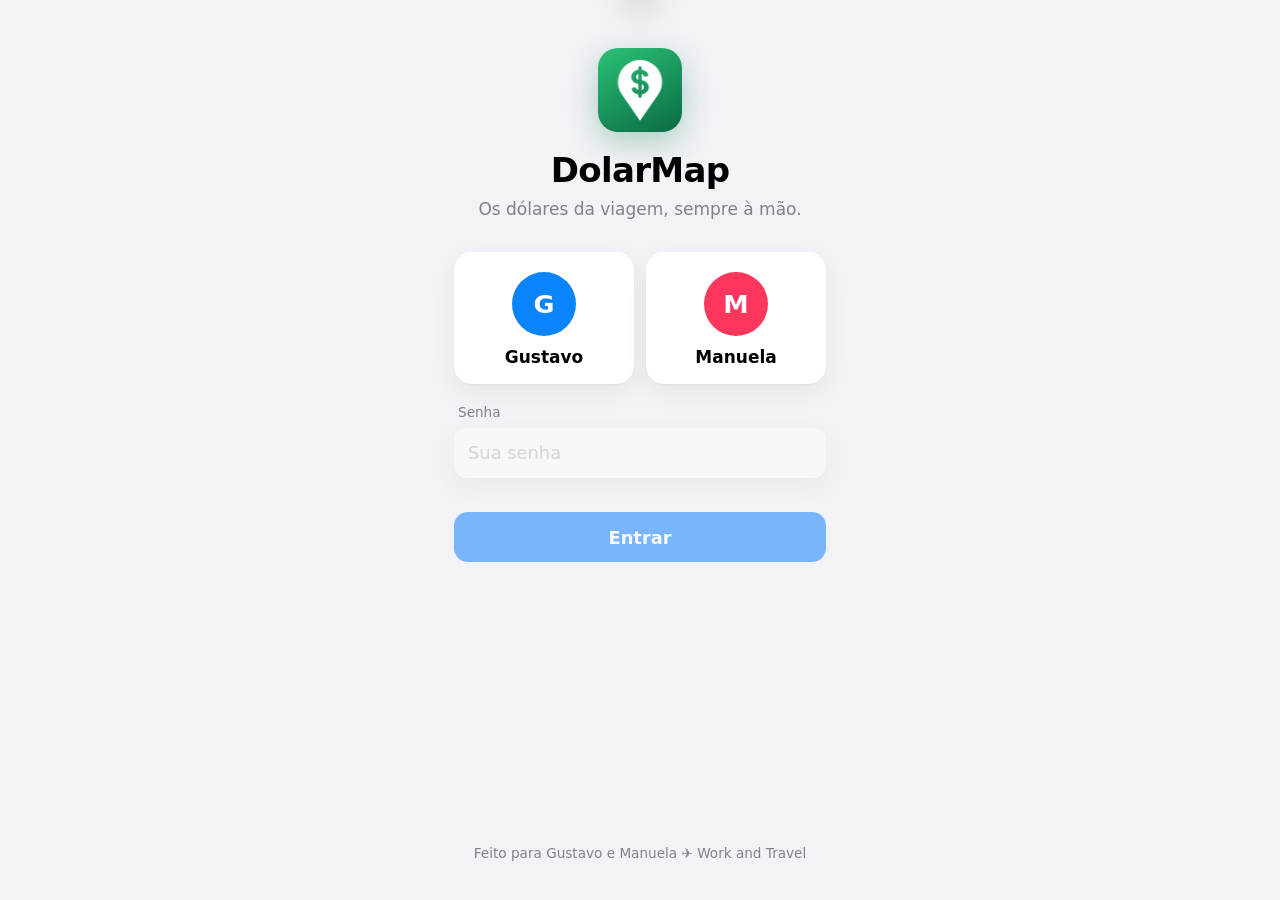
<file: index.html>
<!doctype html>
<html lang="pt-BR">
  <head>
    <meta charset="utf-8" />
    <meta name="viewport" content="width=device-width, initial-scale=1, viewport-fit=cover" />
    <title>DolarMap Offline</title>
    <meta name="description" content="Controle dos dólares da viagem de Work and Travel." />
    <meta name="theme-color" content="#F2F2F7" media="(prefers-color-scheme: light)" />
    <meta name="theme-color" content="#000000" media="(prefers-color-scheme: dark)" />
    <meta name="color-scheme" content="light dark" />
    <!-- Tela de Início do iPhone -->
    <meta name="apple-mobile-web-app-capable" content="yes" />
    <meta name="mobile-web-app-capable" content="yes" />
    <meta name="apple-mobile-web-app-status-bar-style" content="default" />
    <meta name="apple-mobile-web-app-title" content="DolarMap Offline" />
    <meta name="format-detection" content="telephone=no" />
    <link rel="apple-touch-icon" href="icons/icon-180.png" />
    <link rel="icon" type="image/png" sizes="192x192" href="icons/icon-192.png" />
    <link rel="manifest" href="manifest.webmanifest" />
    <script>
      // Aplica o tema salvo antes de pintar a tela (evita "piscar").
      try {
        var t = localStorage.getItem('dolarmap.theme');
        if (t === 'light' || t === 'dark') document.documentElement.dataset.theme = t;
      } catch (e) {}
    </script>
    <link rel="stylesheet" href="css/app.css?v=20261106offline4" />
    <script type="module" src="js/main.js?v=20261106offline4"></script>
  </head>
  <body>
    <div id="app" aria-live="polite">
      <div class="splash" role="status">
        <div class="spinner" aria-hidden="true"></div>
        <span class="sr-only">Carregando…</span>
      </div>
    </div>
    <div id="toast" class="toast" role="status" aria-live="polite"></div>
    <noscript>O DolarMap precisa de JavaScript ativado.</noscript>
  </body>
</html>
</file>
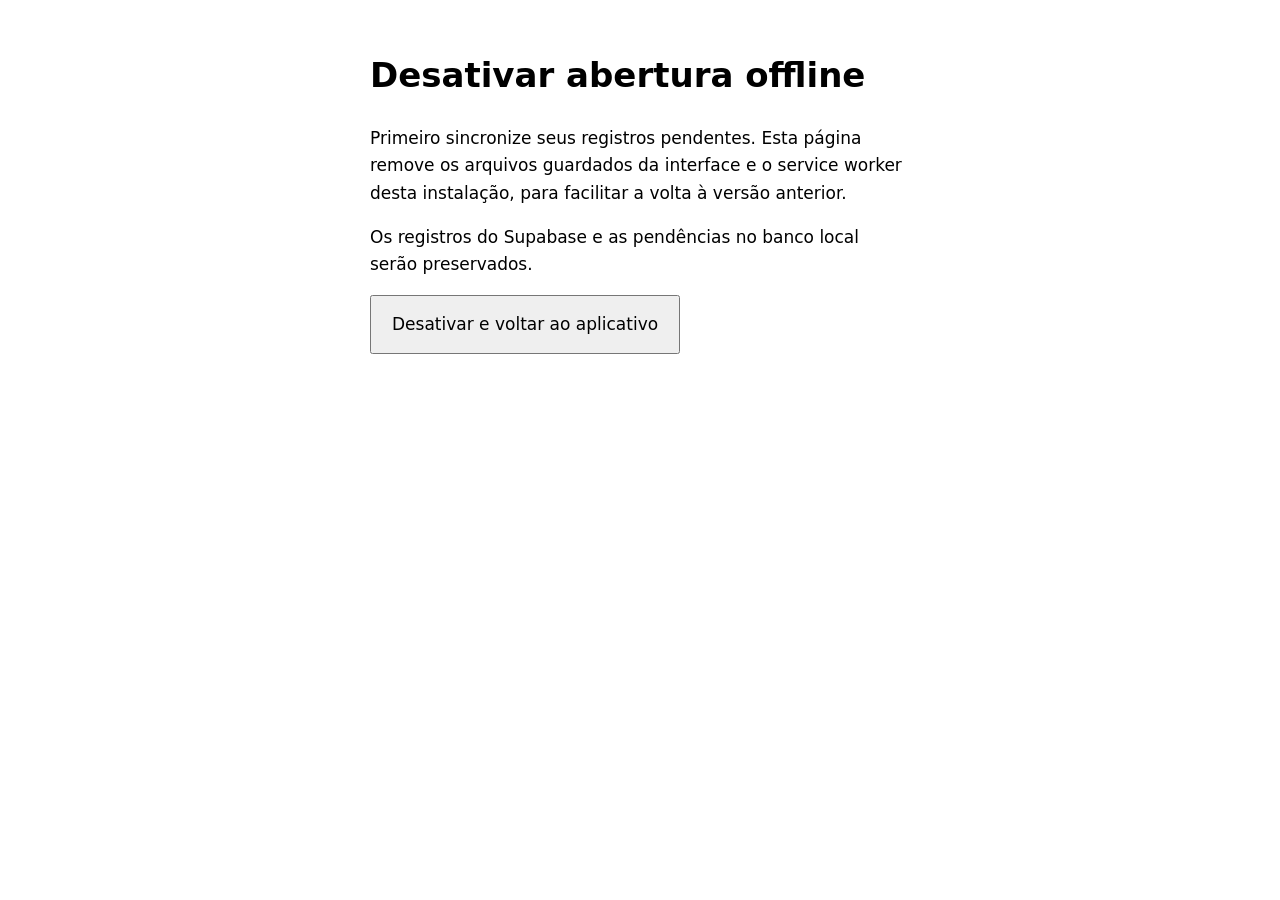
<file: desativar-offline.html>
<!doctype html>
<html lang="pt-BR">
<meta charset="utf-8">
<meta name="viewport" content="width=device-width, initial-scale=1">
<title>Desativar DolarMap Offline</title>
<style>
body { max-width: 540px; margin: 48px auto; padding: 0 20px; font: 17px/1.6 system-ui; }
button { padding: 14px 20px; font: inherit; cursor: pointer; }
</style>
<h1>Desativar abertura offline</h1>
<p>Primeiro sincronize seus registros pendentes. Esta página remove os arquivos guardados da interface e o service worker desta instalação, para facilitar a volta à versão anterior.</p>
<p>Os registros do Supabase e as pendências no banco local serão preservados.</p>
<button id="disable">Desativar e voltar ao aplicativo</button>
<p id="status" role="status"></p>
<script>
document.getElementById('disable').onclick = async () => {
  const button = document.getElementById('disable');
  button.disabled = true;
  const scope = new URL('./', location.href).href;
  try {
    for (const registration of await navigator.serviceWorker.getRegistrations()) {
      if (registration.scope === scope) await registration.unregister();
    }
    for (const key of await caches.keys()) {
      if (key.startsWith(`dolarmap-offline-shell:${scope}:`)) await caches.delete(key);
    }
    location.replace(new URL('./?offline-desativado=1', scope));
  } catch (error) {
    document.getElementById('status').textContent = error.message;
    button.disabled = false;
  }
};
</script>
</html>
</file>
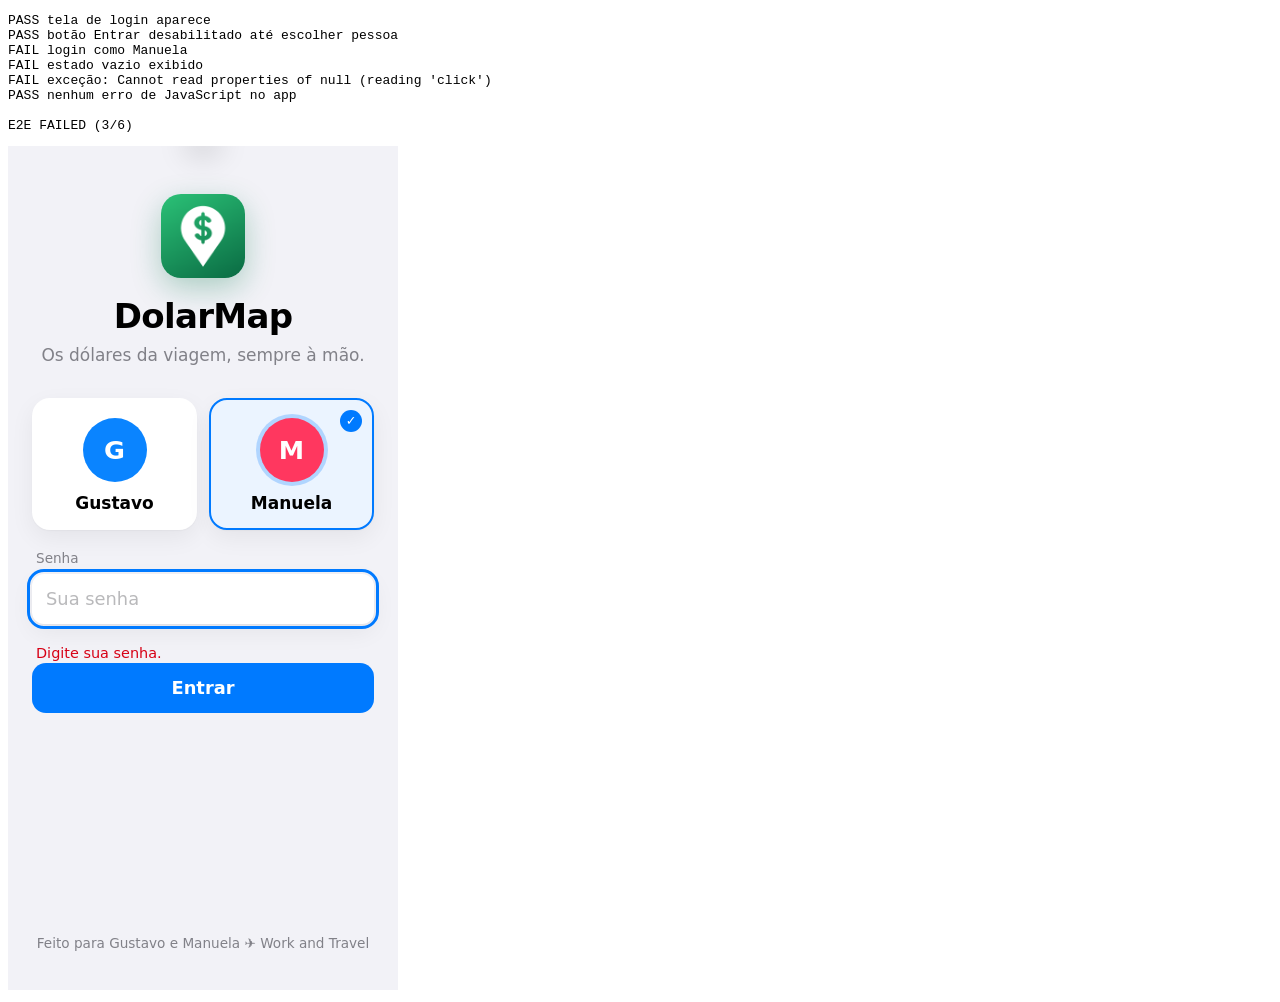
<file: tests/e2e.html>
<!doctype html>
<html lang="pt-BR">
  <head>
    <meta charset="utf-8" />
    <title>DolarMap — e2e (modo local)</title>
    <style>iframe{width:390px;height:844px;border:0}</style>
  </head>
  <body>
    <pre id="log">rodando…</pre>
    <script type="module">
      // Fluxo completo pela interface real (modo local): login -> gasto -> compra -> editar -> apagar -> sair.
      localStorage.clear();
      sessionStorage.setItem('dolarmap.dev.local', '1');
      const log = [];
      const step = (ok, msg) => log.push(`${ok ? 'PASS' : 'FAIL'} ${msg}`);
      const wait = (ms) => new Promise((r) => setTimeout(r, ms));
      // Espera algo aparecer (leitura de arquivo é assíncrona de verdade, não só timer).
      const waitFor = async (fn, ms = 5000) => { for (let t = 0; t < ms && !fn(); t += 50) await wait(50); return fn(); };
      const f = document.createElement('iframe');
      f.src = '../index.html';
      document.body.appendChild(f);
      await new Promise((r) => (f.onload = r));
      await wait(300);
      const w = f.contentWindow;
      w.confirm = () => true;
      const appErrors = [];
      w.addEventListener('error', (e) => appErrors.push(e.message));
      w.addEventListener('unhandledrejection', (e) => appErrors.push(String(e.reason?.stack || e.reason)));
      const $ = (s) => w.document.querySelector(s);
      const text = () => w.document.body.innerText;
      const type = (sel, v) => { const el = $(sel); el.value = v; el.dispatchEvent(new Event('input', { bubbles: true })); };
      const data = () => JSON.parse(localStorage.getItem('dolarmap.local.data.v1') || '[]');

      try {
        step(!!$('#login-form'), 'tela de login aparece');
        step($('.login .btn').disabled, 'botão Entrar desabilitado até escolher pessoa');
        $('[data-user="manuela"]').click();
        $('.login .btn').click();
        await wait(300);
        step(text().includes('Olá, Manuela'), 'login como Manuela');
        step(text().includes('Vamos começar?'), 'estado vazio exibido');

        // Gasto rápido: 6,70 biscoito
        $('.tab-add').click();
        await wait(100);
        step(w.document.activeElement?.id === 'amount', 'campo de valor recebe foco ao abrir');
        type('#amount', '6,70');
        type('#note', 'Biscoito');
        $('[data-cat="alimentacao"]').click();
        $('.sheet form').requestSubmit();
        await wait(300);
        step(data().length === 1 && data()[0].amount_cents === 670 && data()[0].author === 'manuela', 'gasto de US$ 6,70 salvo');
        step(!$('dialog.sheet').open, 'sheet fecha após salvar');
        step(/Gasto de US\$\s6,70 salvo/.test($('#toast').textContent), 'toast de sucesso');

        // Compra de dólar
        $('.tab-add').click();
        await wait(100);
        $('[data-action="kind"][data-kind="buy"]').click();
        type('#amount', '1.000');
        type('#brl', '5.450,00');
        step($('#rate-hint').textContent.includes('5,45'), 'cotação calculada ao vivo (R$ 5,45)');
        $('.sheet form').requestSubmit();
        await wait(300);
        step(/US\$\s993,30/.test($('.hero .value').textContent), 'saldo = 1000 - 6,70 = US$ 993,30');

        // Conquista: saldo passou de US$ 500 -> comemoração em tela cheia
        await wait(700);
        step(!!$('.celebrate') && /Você atingiu/.test($('.celebrate').innerText) && /US\$\s500/.test($('.celebrate').textContent), 'conquista "Você atingiu US$ 500" aparece');
        $('.celebrate [data-cel="ok"]').click();
        await wait(400);
        // segunda da fila: primeira compra de dólar
        step(!!$('.celebrate') && /Primeira compra/.test($('.celebrate').textContent), 'conquista "Primeira compra de dólar" em seguida');
        $('.celebrate [data-cel="ok"]').click();
        await wait(400);
        step(!$('.celebrate'), 'comemoração fecha no "Bora!"');

        // Validação
        $('.tab-add').click();
        await wait(100);
        type('#amount', '0');
        $('.sheet form').requestSubmit();
        await wait(100);
        step($('#amount-err').textContent.includes('maior que zero'), 'erro de validação para valor zero');
        step($('dialog.sheet').open && data().length === 2, 'nada salvo com erro');
        $('[data-action="close"]').click();

        // Editar
        $('[data-action="tab"][data-tab="list"]').click();
        await wait(100);
        const row = [...w.document.querySelectorAll('[data-action="edit"]')].find((b) => b.innerText.includes('Biscoito'));
        row.click();
        await wait(100);
        type('#amount', '7,25');
        $('.sheet form').requestSubmit();
        await wait(300);
        step(data().find((t) => t.note === 'Biscoito').amount_cents === 725, 'edição salva (US$ 7,25)');

        // Busca
        $('#search').focus();
        type('#search', 'bisc');
        await wait(300);
        step(w.document.querySelectorAll('#list-body [data-action="edit"]').length === 1, 'busca filtra a lista');
        step(w.document.activeElement?.id === 'search', 'campo de busca mantém o foco');
        type('#search', '');
        await wait(300);

        // Apagar
        [...w.document.querySelectorAll('[data-action="edit"]')].find((b) => b.innerText.includes('Biscoito')).click();
        await wait(100);
        $('[data-action="delete"]').click();
        await wait(300);
        step(data().length === 1, 'registro apagado');

        // Registro de outra pessoa é somente leitura
        $('[data-action="tab"][data-tab="settings"]').click();
        $('[data-action="logout"]').click();
        await wait(200);
        $('[data-user="gustavo"]').click();
        $('.login .btn').click();
        await wait(300);
        $('[data-scope="couple"]').click();
        $('[data-action="edit"]').click();
        await wait(100);
        step(text().includes('só Manuela pode editar') && $('#amount').disabled, 'registro da Manuela é só leitura para o Gustavo');
        $('[data-action="close"]').click();

        // Tema
        $('[data-action="tab"][data-tab="settings"]').click();
        $('[data-action="theme"][data-theme="dark"]').click();
        step(w.document.documentElement.dataset.theme === 'dark', 'tema escuro aplicado');

        // Foto de perfil: Gustavo escolhe uma imagem 600×400 (metade esquerda vermelha, direita azul),
        // ajusta no editor (arrasta para a direita) e salva -> quadrado 320×320 com mais vermelho.
        {
          const cv = document.createElement('canvas');
          cv.width = 600; cv.height = 400;
          const cx = cv.getContext('2d');
          cx.fillStyle = '#ff0000'; cx.fillRect(0, 0, 300, 400);
          cx.fillStyle = '#0000ff'; cx.fillRect(300, 0, 300, 400);
          const blob = await new Promise((r) => cv.toBlob(r, 'image/png'));
          const dt = new w.DataTransfer();
          dt.items.add(new w.File([blob], 'eu.png', { type: 'image/png' }));
          const inp = $('#photo-input');
          inp.files = dt.files;
          inp.dispatchEvent(new w.Event('change', { bubbles: true }));
          await waitFor(() => $('.cropper .crop-stage img'));
          await wait(300);
          step(!!$('.cropper .crop-stage img'), 'editor "Ajustar foto" abre após escolher a imagem');
          const st = $('.crop-stage');
          const r = st.getBoundingClientRect();
          const pe = (type, x) => st.dispatchEvent(new w.PointerEvent(type, { bubbles: true, pointerId: 7, clientX: r.left + x, clientY: r.top + 50 }));
          pe('pointerdown', 20); pe('pointermove', 120); pe('pointermove', 400); pe('pointerup', 400);
          $('.cropper .crop-ok').click();
          await waitFor(() => $('.profile-row .avatar img'));
          await wait(300);
          const img = $('.profile-row .avatar img');
          const probe = img && (await new Promise((res) => { const i = new Image(); i.onload = () => res(i); i.src = img.src; }));
          let px = [];
          if (probe) { const c2 = document.createElement('canvas'); c2.width = c2.height = 320; const g = c2.getContext('2d'); g.drawImage(probe, 0, 0); px = [...g.getImageData(200, 160, 1, 1).data]; }
          step(!!img && img.src.startsWith('data:image/jpeg') && probe.naturalWidth === 320 && probe.naturalHeight === 320, 'foto de perfil salva (320×320)');
          step(px[0] > 200 && px[2] < 60, `recorte respeita o ajuste (arrastou: ponto que seria azul ficou vermelho) [rgb ${px.slice(0, 3)}]`);
          step(!!$('.couple-person[data-user="gustavo"] img') && /Foto atualizada/.test($('#toast').textContent), 'foto aparece em "Nós dois"');
        }

        // Cartinha secreta: Gustavo escreve, abre na tela dele (modo teste) e chega para a Manuela
        $('[data-action="secret"]').click();
        await wait(150);
        step(!!$('dialog.love-sheet')?.open, 'tela secreta abre ao tocar em "DolarMap 1.0"');
        type('#love-msg', 'Te amo! ❤️\nBoa viagem');
        $('dialog.love-sheet form').requestSubmit();
        await wait(1200);
        step(!$('.letter') && !$('dialog.love-sheet').open, 'enviada: não abre na tela de quem enviou');
        $('[data-action="logout"]').click();
        await wait(200);
        $('[data-user="manuela"]').click();
        $('.login .btn').click();
        await wait(1500);
        step(!!$('.letter') && /Gustavo/.test($('.letter .letter-hint').textContent), 'Manuela recebe a cartinha ao entrar');
        $('.letter [data-letter="open"]').click();
        await wait(1700);
        step($('.letter').classList.contains('reading') && $('.letter .lc-msg').textContent.includes('Te amo') && /Com carinho, Gustavo/.test($('.letter .lc-from').textContent), 'envelope abre e mostra a mensagem "Com carinho"');
        $('.letter [data-letter="close"]').click();
        await wait(600);
        const notes = JSON.parse(localStorage.getItem('dolarmap.local.notes.v1') || '[]');
        step(notes.length === 1 && !!notes[0].opened_at && !$('.letter'), 'cartinha marcada como aberta e não reaparece');

        // Manuela também tem a função: responde para o Gustavo
        $('[data-action="tab"][data-tab="settings"]').click();
        $('[data-action="secret"]').click();
        await wait(150);
        step(/Gustavo/.test($('#love-title').closest('form').textContent), 'Manuela abre a tela secreta (destino: Gustavo)');
        step(!!$('.couple-person[data-user="gustavo"] img') && !$('.couple-person[data-user="manuela"] img'), 'Manuela vê a foto do Gustavo em "Nós dois"');
        type('#love-msg', 'Também te amo!');
        $('dialog.love-sheet form').requestSubmit();
        await wait(800);
        $('[data-action="logout"]').click();
        await wait(200);
        $('[data-user="gustavo"]').click();
        $('.login .btn').click();
        await wait(1500);
        step(!!$('.letter') && /Manuela/.test($('.letter .letter-hint').textContent) && !$('.celebrate'),
          'Gustavo recebe a resposta da Manuela (sem comemoração da Manuela "vazando" após trocar de conta)');
      } catch (e) {
        step(false, 'exceção: ' + e.message);
      }
      step(!appErrors.length, 'nenhum erro de JavaScript no app' + (appErrors.length ? `: ${appErrors.join(' | ')}` : ''));
      const failed = log.filter((l) => l.startsWith('FAIL')).length;
      document.getElementById('log').textContent = log.join('\n') + `\n\n${failed ? 'E2E FAILED' : 'E2E PASSED'} (${log.length - failed}/${log.length})`;
    </script>
  </body>
</html>
</file>
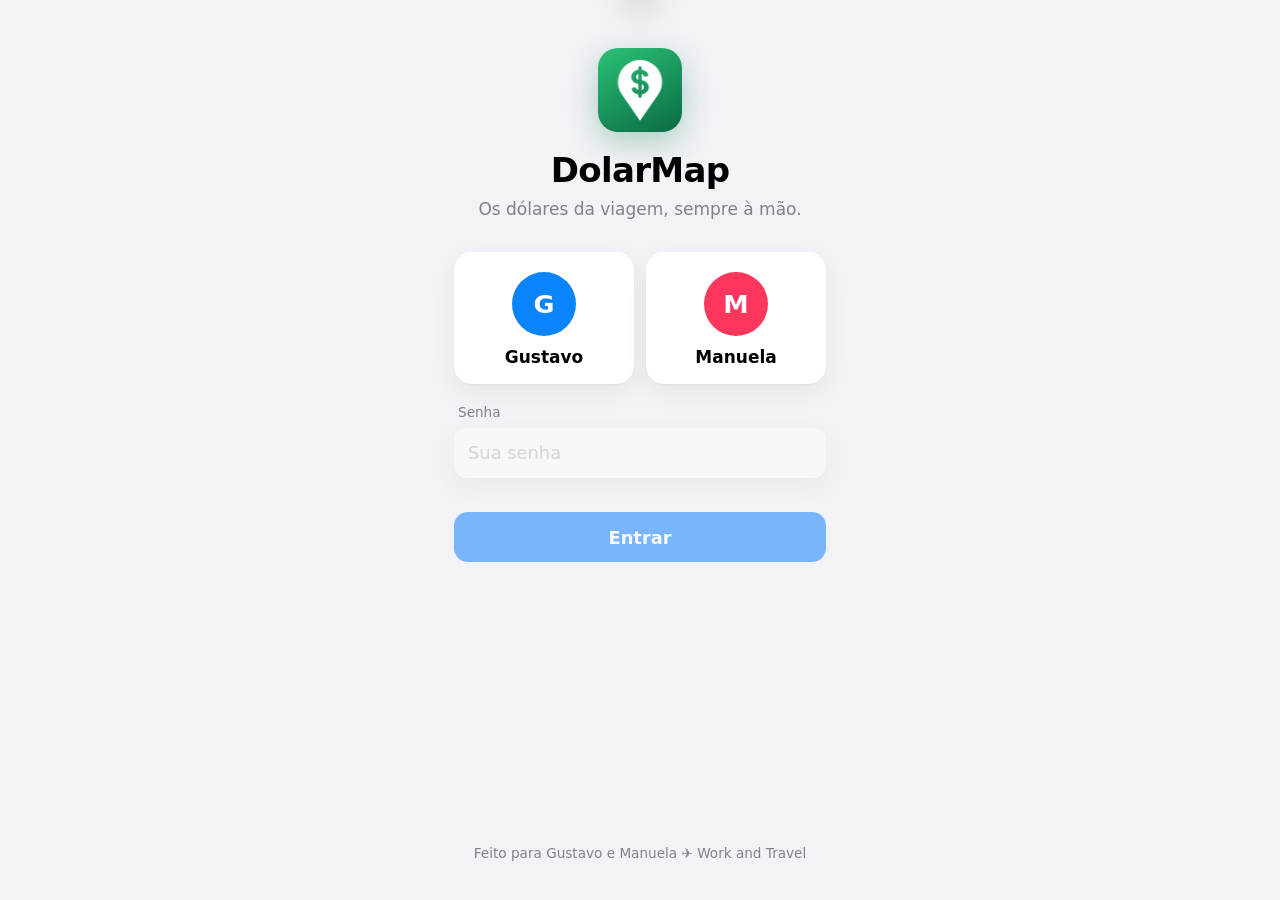
<file: tests/preview.html>
<!doctype html>
<html lang="pt-BR">
  <head>
    <meta charset="utf-8" />
    <meta name="viewport" content="width=device-width, initial-scale=1" />
    <title>DolarMap — preview (dev)</title>
    <style>html,body,iframe{margin:0;border:0;width:100%;height:100%;display:block}</style>
  </head>
  <body>
    <script>
      // Ferramenta de desenvolvimento: injeta DADOS DE EXEMPLO no modo local e abre o app num iframe.
      // Parâmetros: ?theme=light|dark&tab=home|list|settings&scope=me|couple&user=gustavo|none&empty=1&action=add|buy|edit|error
      const p = new URLSearchParams(location.search);
      const user = p.get('user') || 'gustavo';
      localStorage.clear();
      sessionStorage.setItem('dolarmap.dev.local', '1');
      if (p.get('theme')) localStorage.setItem('dolarmap.theme', p.get('theme'));
      localStorage.setItem('dolarmap.scope', p.get('scope') || 'me');
      if (user !== 'none') localStorage.setItem('dolarmap.local.user.v1', user);
      // ?photos=1 (ou only=gustavo): fotos de perfil de exemplo, desenhadas aqui mesmo
      if (p.get('photos')) {
        const fake = (c1, c2, emoji) => {
          const c = document.createElement('canvas'); c.width = c.height = 320;
          const x = c.getContext('2d');
          const g = x.createLinearGradient(0, 0, 320, 320); g.addColorStop(0, c1); g.addColorStop(1, c2);
          x.fillStyle = g; x.fillRect(0, 0, 320, 320);
          x.font = '170px serif'; x.textAlign = 'center'; x.textBaseline = 'middle'; x.fillText(emoji, 160, 175);
          return c.toDataURL('image/jpeg', 0.85);
        };
        const pics = { gustavo: fake('#5ac8fa', '#0a5c39', '🏄'), manuela: fake('#ffb3c7', '#bf5af2', '🌸') };
        if (p.get('photos') !== '1') delete pics[p.get('photos') === 'gustavo' ? 'manuela' : 'gustavo'];
        localStorage.setItem('dolarmap.local.profiles.v1', JSON.stringify(pics));
        localStorage.setItem('dolarmap.avatars.v1', JSON.stringify(pics));
      }
      // ?ach=1: finge que nada foi comemorado ainda -> abre a comemoração ao carregar
      if (p.get('ach')) localStorage.setItem('dolarmap.achievements.v1.' + user, '[]');
      const d = (n) => { const x = new Date(); x.setDate(x.getDate() - n); return x.toISOString().slice(0, 10); };
      let i = 0;
      const T = (author, o) => ({ id: 'demo' + i++, user_id: 'local-' + author, author, note: '', brl_cents: null, currency: 'USD', created_at: new Date(Date.now() - i * 1000).toISOString(), ...o });
      const demo = [
        T('gustavo', { kind: 'expense', amount_cents: 670, category: 'alimentacao', note: 'Biscoito', occurred_on: d(0) }),
        T('gustavo', { kind: 'expense', amount_cents: 1299, category: 'mercado', note: 'Mercado Walmart', occurred_on: d(0) }),
        T('gustavo', { kind: 'expense', amount_cents: 4250, category: 'transporte', note: 'Uber aeroporto', occurred_on: d(4) }),
        T('gustavo', { kind: 'expense', amount_cents: 8790, category: 'mercado', note: 'Compras da semana', occurred_on: d(8) }),
        T('gustavo', { kind: 'expense', amount_cents: 2400, category: 'lazer', note: 'Cinema', occurred_on: d(11) }),
        T('gustavo', { kind: 'expense', amount_cents: 15999, category: 'compras', note: 'Casaco de frio', occurred_on: d(16) }),
        T('gustavo', { kind: 'income', amount_cents: 62000, category: 'salario', note: 'Primeiro pagamento', occurred_on: d(2) }),
        T('manuela', { kind: 'buy', amount_cents: 80000, brl_cents: 436000, category: 'cambio', note: 'Wise', occurred_on: d(1) }),
        T('gustavo', { kind: 'buy', amount_cents: 100000, brl_cents: 541000, category: 'cambio', note: 'Casa de câmbio', occurred_on: d(3) }),
        T('gustavo', { kind: 'buy', amount_cents: 50000, brl_cents: 274500, category: 'cambio', note: '', occurred_on: d(20) }),
        T('gustavo', { kind: 'expense', amount_cents: 342000, currency: 'BRL', category: 'passagem', note: 'Passagem GRU → JFK', occurred_on: d(25) }),
        T('gustavo', { kind: 'expense', amount_cents: 100000, currency: 'BRL', category: 'visto', note: 'Taxa do visto J-1', occurred_on: d(40) }),
        T('gustavo', { kind: 'expense', amount_cents: 25785, currency: 'BRL', category: 'passaporte', note: 'Passaporte', occurred_on: d(60) }),
        T('manuela', { kind: 'expense', amount_cents: 100000, currency: 'BRL', category: 'visto', note: 'Taxa do visto J-1', occurred_on: d(40) }),
      ];
      localStorage.setItem('dolarmap.local.data.v1', JSON.stringify(p.get('empty') ? [] : demo));

      const f = document.createElement('iframe');
      f.src = '../index.html';
      if (p.get('w')) f.style.width = p.get('w') + 'px';
      if (p.get('h')) f.style.height = p.get('h') + 'px'; // simula a área visível acima do teclado
      document.body.appendChild(f);
      f.onload = () => setTimeout(() => {
        const doc = f.contentDocument;
        const click = (sel) => doc.querySelector(sel)?.click();
        const tab = p.get('tab');
        if (tab) click(`[data-tab="${tab}"]`);
        const a = p.get('action');
        if (a === 'add' || a === 'buy') {
          click(a === 'buy' ? '[data-action="add"]' : '.tab-add');
          setTimeout(() => {
            if (a === 'buy') click('[data-kind="buy"]');
            const set = (sel, v) => { const el = doc.querySelector(sel); if (el) { el.value = v; el.dispatchEvent(new Event('input', { bubbles: true })); } };
            set('#amount', a === 'buy' ? '300' : '6,70');
            set('#brl', '1.629,00');
            set('#note', a === 'buy' ? '' : 'Biscoito');
          }, 100);
        }
        if (a === 'error') {
          click('.tab-add');
          setTimeout(() => { doc.querySelector('#amount').value = 'abc'; click('.sheet-actions .btn'); }, 100);
        }
        if (a === 'edit') click('[data-action="edit"]');
        if (a === 'pick') click('[data-user="gustavo"]');
        if (a === 'crop') {
          click('[data-tab="settings"]');
          setTimeout(async () => {
            const c = document.createElement('canvas'); c.width = 900; c.height = 600;
            const x = c.getContext('2d');
            const g = x.createLinearGradient(0, 0, 900, 600); g.addColorStop(0, '#87ceeb'); g.addColorStop(1, '#f4a460');
            x.fillStyle = g; x.fillRect(0, 0, 900, 600);
            x.font = '260px serif'; x.textAlign = 'center'; x.textBaseline = 'middle'; x.fillText('🧑‍🦱', 690, 330);
            const blob = await new Promise((r) => c.toBlob(r, 'image/png'));
            const dt = new f.contentWindow.DataTransfer();
            dt.items.add(new f.contentWindow.File([blob], 'foto.png', { type: 'image/png' }));
            const inp = doc.querySelector('#photo-input'); inp.files = dt.files;
            inp.dispatchEvent(new Event('change', { bubbles: true }));
          }, 50);
        }
        if (a === 'secret') { click('[data-tab="settings"]'); setTimeout(() => click('[data-action="secret"]'), 50); }
        if (a === 'letter' || a === 'letter-open') {
          click('[data-tab="settings"]');
          setTimeout(() => {
            click('[data-action="secret"]');
            const ta = doc.querySelector('#love-msg');
            ta.value = 'Oi, amor! ❤️\nSó passando pra lembrar que essa viagem vai ser a melhor das nossas vidas.\nTe amo muito!';
            ta.dispatchEvent(new Event('input', { bubbles: true }));
            doc.querySelector('dialog.love-sheet form').requestSubmit();
            if (a === 'letter-open') setTimeout(() => click('.letter [data-letter="open"]'), 1200);
          }, 50);
        }
        if (a === 'chart') {
          const el = doc.querySelector(`[data-chart="${p.get('chart') || 'balance'}"] svg`);
          const r = el.getBoundingClientRect();
          el.dispatchEvent(new PointerEvent('pointerdown', { bubbles: true, clientX: r.left + r.width * 0.62, clientY: r.top + 40 }));
          const sec = doc.querySelector(`[data-chart="${p.get('chart') || 'balance'}"]`).closest('section');
          f.contentWindow.scrollTo(0, sec.offsetTop - 60);
        }
        if (p.get('sheetEnd')) setTimeout(() => { const b = doc.querySelector('.sheet-body'); if (b) b.scrollTop = b.scrollHeight; }, 900);
        if (p.get('scrollTo')) { const s = doc.querySelector(p.get('scrollTo')); if (s) f.contentWindow.scrollTo(0, s.offsetTop - 60); }
      }, 300);
    </script>
  </body>
</html>
</file>
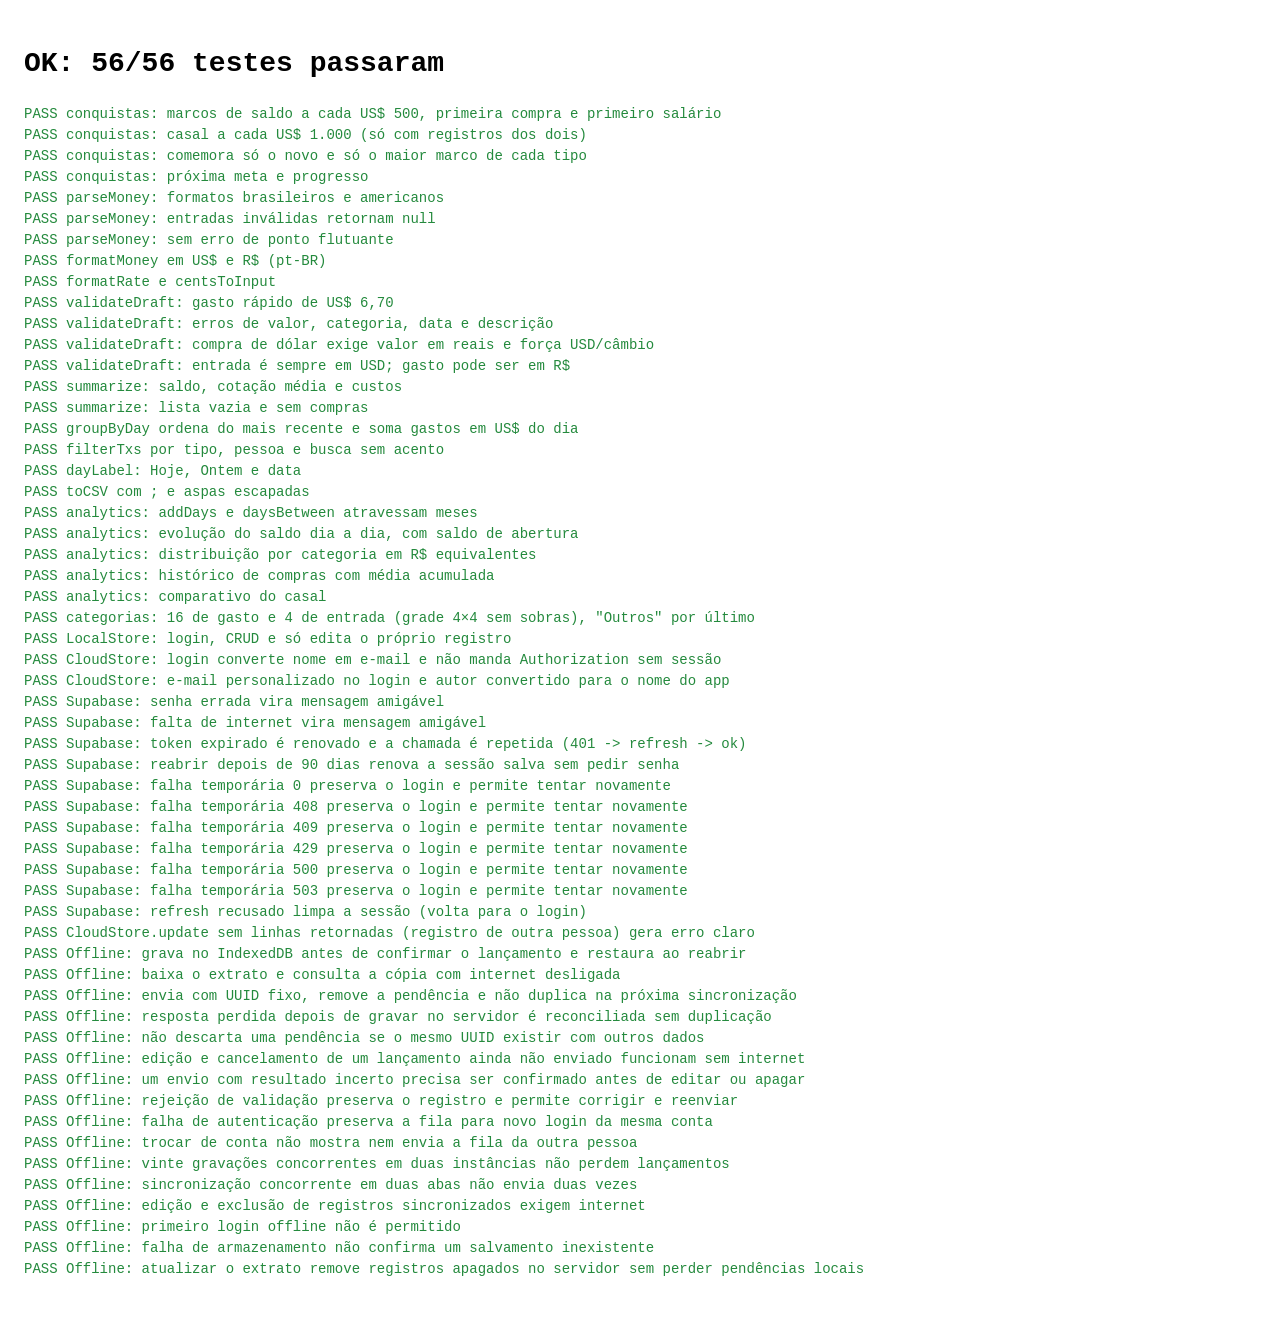
<file: tests/run.html>
<!doctype html>
<html lang="pt-BR">
  <head>
    <meta charset="utf-8" />
    <title>DolarMap — testes</title>
    <style>
      body { font: 14px/1.5 ui-monospace, Menlo, Consolas, monospace; padding: 16px; }
      .ok { color: #248a3d; } .fail { color: #d70015; }
    </style>
  </head>
  <body>
    <h1 id="summary">Rodando…</h1>
    <pre id="results"></pre>
    <script type="module">
      import { run } from './harness.js';
      import './logic.spec.js';
      import './offline.spec.js';
      const results = await run();
      const failed = results.filter((r) => !r.ok);
      document.getElementById('results').innerHTML = results
        .map((r) => `<span class="${r.ok ? 'ok' : 'fail'}">${r.ok ? 'PASS' : 'FAIL'} ${r.name}${r.ok ? '' : ' — ' + r.error}</span>`)
        .join('\n');
      const s = `${results.length - failed.length}/${results.length} testes passaram`;
      document.getElementById('summary').textContent = failed.length ? `FALHOU: ${s}` : `OK: ${s}`;
      document.title = failed.length ? 'TESTS FAILED' : 'TESTS PASSED';
    </script>
  </body>
</html>
</file>
<file: css/app.css>
/* DolarMap — visual inspirado no iOS (cores do sistema, listas agrupadas, sheets). */

:root {
  --bg: #f2f2f7;
  --card: #ffffff;
  --card-2: #f2f2f7;
  --elevated: #ffffff;
  --label: #000000;
  --label-2: rgba(60, 60, 67, 0.62);
  --label-3: rgba(60, 60, 67, 0.36);
  --separator: rgba(60, 60, 67, 0.2);
  --fill: rgba(120, 120, 128, 0.16);
  --fill-2: rgba(120, 120, 128, 0.24);
  --tint: #007aff;
  --green: #248a3d; /* versão acessível (contraste AA) do verde do sistema */
  --green-bright: #34c759;
  --red: #d70015;
  --orange: #c93400;
  --hero-1: #1fa463;
  --hero-2: #0b7a4b;
  --shadow: 0 1px 2px rgba(0, 0, 0, 0.04), 0 8px 24px rgba(0, 0, 0, 0.06);
  --radius: 14px;
  --tabbar-h: 56px;
  color-scheme: light;
}

@media (prefers-color-scheme: dark) {
  :root:not([data-theme='light']) {
    --bg: #000000;
    --card: #1c1c1e;
    --card-2: #2c2c2e;
    --elevated: #1c1c1e;
    --label: #ffffff;
    --label-2: rgba(235, 235, 245, 0.64);
    --label-3: rgba(235, 235, 245, 0.34);
    --separator: rgba(84, 84, 88, 0.55);
    --fill: rgba(120, 120, 128, 0.3);
    --fill-2: rgba(120, 120, 128, 0.42);
    --tint: #0a84ff;
    --green: #30d158;
    --green-bright: #30d158;
    --red: #ff453a;
    --orange: #ff9f0a;
    --hero-1: #1a8f55;
    --hero-2: #0a5c39;
    --shadow: none;
    color-scheme: dark;
  }
}

:root[data-theme='dark'] {
  --bg: #000000;
  --card: #1c1c1e;
  --card-2: #2c2c2e;
  --elevated: #1c1c1e;
  --label: #ffffff;
  --label-2: rgba(235, 235, 245, 0.64);
  --label-3: rgba(235, 235, 245, 0.34);
  --separator: rgba(84, 84, 88, 0.55);
  --fill: rgba(120, 120, 128, 0.3);
  --fill-2: rgba(120, 120, 128, 0.42);
  --tint: #0a84ff;
  --green: #30d158;
  --green-bright: #30d158;
  --red: #ff453a;
  --orange: #ff9f0a;
  --hero-1: #1a8f55;
  --hero-2: #0a5c39;
  --shadow: none;
  color-scheme: dark;
}

/* ---------- Base ---------- */

*,
*::before,
*::after {
  box-sizing: border-box;
}

html {
  font-family: -apple-system, BlinkMacSystemFont, 'SF Pro Text', system-ui, 'Segoe UI', Roboto, sans-serif;
  font-size: 17px;
  -webkit-text-size-adjust: 100%;
  text-size-adjust: 100%;
}
/* Respeita o "Tamanho do Texto" (Dynamic Type) do iPhone. */
@supports (font: -apple-system-body) {
  html {
    font: -apple-system-body;
  }
}

body {
  margin: 0;
  min-height: 100dvh;
  background: var(--bg);
  color: var(--label);
  line-height: 1.3;
  -webkit-font-smoothing: antialiased;
  -webkit-tap-highlight-color: transparent;
  overscroll-behavior-y: none;
}

button,
input,
select,
textarea {
  font: inherit;
  color: inherit;
}

button {
  cursor: pointer;
  border: 0;
  background: none;
  padding: 0;
}

:focus-visible {
  outline: 3px solid var(--tint);
  outline-offset: 2px;
  border-radius: 8px;
}

.sr-only {
  position: absolute;
  width: 1px;
  height: 1px;
  padding: 0;
  margin: -1px;
  overflow: hidden;
  clip: rect(0, 0, 0, 0);
  white-space: nowrap;
  border: 0;
}

.num {
  font-variant-numeric: tabular-nums;
}
.rounded {
  font-family: ui-rounded, 'SF Pro Rounded', -apple-system, system-ui, sans-serif;
}
.pos {
  color: var(--green);
}
.neg {
  color: var(--red);
}
.muted {
  color: var(--label-2);
}

/* ---------- Splash / estados ---------- */

.splash {
  min-height: 100dvh;
  display: grid;
  place-items: center;
}

.spinner {
  width: 28px;
  height: 28px;
  border-radius: 50%;
  border: 3px solid var(--fill-2);
  border-top-color: var(--label-2);
  animation: spin 0.8s linear infinite;
}
@keyframes spin {
  to {
    transform: rotate(360deg);
  }
}

.state {
  text-align: center;
  padding: 40px 24px;
  color: var(--label-2);
}
.state .emoji {
  font-size: 2.6rem;
  display: block;
  margin-bottom: 10px;
}
.state h3 {
  margin: 0 0 6px;
  color: var(--label);
  font-size: 1.1rem;
}
.state p {
  margin: 0 0 16px;
}

.banner {
  margin: 0 16px 16px;
  padding: 12px 14px;
  border-radius: var(--radius);
  background: var(--card);
  display: flex;
  gap: 10px;
  align-items: center;
  font-size: 0.88rem;
}
.banner.warn {
  background: color-mix(in srgb, var(--orange) 14%, var(--card));
}
.banner.error {
  background: color-mix(in srgb, var(--red) 14%, var(--card));
}
.banner .grow {
  flex: 1;
}

.offline-status .offline-sync-row {
  min-height: 72px;
  padding: 14px 16px;
  gap: 12px;
}
.offline-status .offline-sync-icon {
  display: grid;
  place-items: center;
  width: 34px;
  height: 34px;
  flex: none;
  border-radius: 8px;
  background: var(--tint);
  color: #fff;
}
.offline-sync-icon svg { width: 23px; height: 23px; }
.offline-status .offline-sync-row .title,
.offline-status .offline-sync-row .subtitle {
  display: block;
  white-space: normal;
  overflow-wrap: anywhere;
}
.offline-status .offline-sync-row .title { font-weight: 400; }
.offline-status .offline-sync-row .subtitle { margin-top: 3px; }
.offline-sync-state {
  display: grid;
  place-items: center;
  flex: none;
  min-width: 22px;
  color: var(--green);
}
.offline-sync-state svg { width: 22px; height: 22px; }
.offline-sync-state[data-status='offline'] { color: var(--label-2); }
.offline-sync-state[data-status='pending'] { color: var(--orange); }
.offline-sync-state[data-status='error'] { color: var(--red); }
.offline-sync-state .spinner { width: 20px; height: 20px; border-width: 2px; }
.offline-status .offline-sync-row:disabled { cursor: default; }
.offline-status .offline-sync-row:disabled:active { background: var(--card); }
.offline-status .offline-sync-row:disabled:not([aria-busy='true']) .title {
  color: var(--label-2);
}
.offline-status .offline-sync-row:disabled:not([aria-busy='true']) .offline-sync-icon {
  background: var(--fill-2);
  color: var(--label-2);
}
.offline-status .row:focus-visible { outline-offset: -3px; }
.offline-caption {
  margin: 8px 32px 0;
  color: var(--label-2);
  font-size: 0.75rem;
  line-height: 1.45;
  overflow-wrap: anywhere;
}
.offline-caption span { display: block; }
.offline-caption .error-text { margin-top: 4px; color: var(--red); }
@media (prefers-reduced-motion: reduce) {
  .offline-sync-state .spinner { animation: none; }
}
.pending-label { color: var(--orange); font-weight: 600; }

/* ---------- Layout principal ---------- */

.screen {
  max-width: 560px;
  margin: 0 auto;
  padding: calc(env(safe-area-inset-top) + 8px) 0
    calc(env(safe-area-inset-bottom) + var(--tabbar-h) + 40px);
}

.large-title {
  display: flex;
  align-items: flex-end;
  justify-content: space-between;
  gap: 12px;
  padding: 8px 20px 12px;
}
.large-title h1 {
  margin: 0;
  font-size: 2.0rem;
  font-weight: 700;
  letter-spacing: -0.02em;
}
.large-title .sub {
  color: var(--label-2);
  font-size: 0.88rem;
  margin-bottom: 2px;
}

.avatar {
  width: 36px;
  height: 36px;
  border-radius: 50%;
  display: grid;
  place-items: center;
  color: #fff;
  font-weight: 600;
  font-size: 0.9rem;
  flex: none;
}
.avatar.lg {
  width: 64px;
  height: 64px;
  font-size: 1.5rem;
}
.avatar.md {
  width: 40px;
  height: 40px;
  font-size: 1rem;
}
.avatar.xs {
  width: 22px;
  height: 22px;
  font-size: 0.65rem;
}
.avatar.xl {
  width: 96px;
  height: 96px;
  font-size: 2.4rem;
}
.avatar.has-photo {
  overflow: hidden;
}
.avatar img {
  width: 100%;
  height: 100%;
  object-fit: cover;
  display: block;
}

/* ---------- Fotos de perfil ---------- */

.avatar-btn {
  border-radius: 50%;
  padding: 0;
  transition: transform 0.15s;
}
.avatar-btn:active {
  transform: scale(0.94);
}
.hero .chip {
  display: inline-flex;
  align-items: center;
  gap: 6px;
  padding-left: 5px;
}
.avatar-edit {
  position: relative;
  cursor: pointer;
  border-radius: 50%;
  flex: none;
  transition: opacity 0.2s;
}
.avatar-edit.busy {
  opacity: 0.5;
  pointer-events: none;
}
.avatar-edit .cam {
  position: absolute;
  right: -4px;
  bottom: -4px;
  width: 26px;
  height: 26px;
  border-radius: 50%;
  background: var(--card-2);
  box-shadow: 0 0 0 2px var(--card);
  display: grid;
  place-items: center;
  font-size: 0.75rem;
}
.photo-actions {
  display: flex;
  gap: 16px;
  margin-top: 6px;
}
.link-btn {
  color: var(--tint);
  font-size: 0.9rem;
  font-weight: 600;
  cursor: pointer;
  min-height: 32px;
  display: inline-flex;
  align-items: center;
}
.link-btn.danger {
  color: var(--red);
}
.couple-card {
  display: flex;
  justify-content: space-around;
  align-items: center;
  padding: 20px 8px 18px;
}
.couple-person {
  display: flex;
  flex-direction: column;
  align-items: center;
  gap: 8px;
  min-width: 110px;
  color: var(--label);
  transition: transform 0.15s;
}
.couple-person:not([disabled]):active {
  transform: scale(0.96);
}
.couple-person[disabled] {
  cursor: default;
}
.couple-name {
  font-weight: 600;
}
.couple-name small {
  font-weight: 400;
  color: var(--label-2);
}
.couple-empty {
  font-size: 0.75rem;
  color: var(--label-2);
  margin-top: -4px;
}
.couple-heart {
  font-size: 1.4rem;
  animation: heartbeat 1.6s ease-in-out infinite;
}
/* Editor de recorte da foto (sempre escuro, como no iPhone). */
.cropper {
  position: fixed;
  inset: 0;
  z-index: 230;
  display: flex;
  flex-direction: column;
  align-items: center;
  gap: 18px;
  padding: calc(env(safe-area-inset-top) + 6px) 16px calc(env(safe-area-inset-bottom) + 20px);
  background: #000;
  color: #fff;
  opacity: 0;
  transition: opacity 0.25s;
  overflow-y: auto;
}
.cropper.in {
  opacity: 1;
}
.crop-head {
  display: grid;
  grid-template-columns: 1fr auto 1fr;
  align-items: center;
  width: 100%;
  max-width: 560px;
}
.crop-head h2 {
  margin: 0;
  font-size: 1.05rem;
  font-weight: 600;
}
.crop-head .text-btn {
  color: #0a84ff;
  justify-self: start;
}
.crop-head .text-btn.bold {
  justify-self: end;
}
.crop-stage {
  position: relative;
  width: min(88vw, 360px, 52dvh);
  aspect-ratio: 1;
  overflow: hidden;
  touch-action: none;
  cursor: grab;
  background: #1c1c1e;
  margin-top: auto;
  flex: none;
}
.crop-stage:active {
  cursor: grabbing;
}
.crop-stage img {
  position: absolute;
  top: 0;
  left: 0;
  max-width: none;
  transform-origin: 0 0;
  user-select: none;
  -webkit-user-select: none;
  -webkit-user-drag: none;
  pointer-events: none;
}
/* Escurece tudo fora do círculo: o que fica dentro é a foto de perfil. */
.crop-mask {
  position: absolute;
  inset: 0;
  pointer-events: none;
  background: radial-gradient(circle closest-side, transparent 99.4%, rgba(0, 0, 0, 0.6) 100%);
}
.crop-mask::after {
  content: '';
  position: absolute;
  inset: 0;
  border-radius: 50%;
  box-shadow: inset 0 0 0 2px rgba(255, 255, 255, 0.85);
}
.crop-hint {
  margin: 0;
  font-size: 0.85rem;
  color: rgba(235, 235, 245, 0.64);
  text-align: center;
}
.crop-zoom {
  display: flex;
  align-items: center;
  gap: 12px;
  width: min(88vw, 360px);
  font-size: 1.3rem;
  color: rgba(235, 235, 245, 0.7);
}
.crop-zoom input {
  flex: 1;
  accent-color: #0a84ff;
  height: 32px;
}
.btn.crop-ok {
  width: min(88vw, 360px);
  margin-bottom: auto;
}
.btn.crop-ok:focus-visible {
  outline: 3px solid rgba(255, 255, 255, 0.5);
  outline-offset: 3px;
}

.photo-viewer {
  position: fixed;
  inset: 0;
  z-index: 220;
  display: grid;
  place-content: center;
  justify-items: center;
  gap: 14px;
  padding: 24px;
  background: rgba(0, 0, 0, 0.92);
  color: #fff;
  opacity: 0;
  transition: opacity 0.25s;
}
.photo-viewer.in {
  opacity: 1;
}
.photo-viewer img {
  width: min(86vw, 420px);
  aspect-ratio: 1;
  object-fit: cover;
  border-radius: 28px;
  transform: scale(0.9);
  transition: transform 0.35s var(--spring);
}
.photo-viewer.in img {
  transform: none;
}
.photo-viewer p {
  margin: 0;
  font-size: 1.3rem;
  font-weight: 700;
}

.section-title {
  margin: 24px 20px 8px;
  font-size: 0.8rem;
  text-transform: uppercase;
  letter-spacing: 0.02em;
  color: var(--label-2);
  font-weight: 400;
  display: flex;
  justify-content: space-between;
  align-items: baseline;
}
.section-title button {
  text-transform: none;
  font-size: 0.95rem;
  color: var(--tint);
  letter-spacing: 0;
  min-height: 44px;
  margin: -14px 0;
}

/* ---------- Controle segmentado ---------- */

.segmented {
  display: flex;
  background: var(--fill);
  border-radius: 9px;
  padding: 2px;
  margin: 0 16px 14px;
  gap: 2px;
}
.segmented button {
  flex: 1;
  min-height: 34px;
  border-radius: 7px;
  font-size: 0.85rem;
  font-weight: 500;
  color: var(--label);
  transition: background 0.2s;
}
.segmented button[aria-pressed='true'],
.segmented button[aria-checked='true'] {
  background: var(--elevated);
  box-shadow: 0 2px 6px rgba(0, 0, 0, 0.12);
  font-weight: 600;
}
:root[data-theme='dark'] .segmented button[aria-pressed='true'],
:root[data-theme='dark'] .segmented button[aria-checked='true'] {
  background: #636366;
}
@media (prefers-color-scheme: dark) {
  :root:not([data-theme='light']) .segmented button[aria-pressed='true'],
  :root:not([data-theme='light']) .segmented button[aria-checked='true'] {
    background: #636366;
  }
}

/* ---------- Cartão principal (saldo) ---------- */

.hero {
  margin: 0 16px;
  border-radius: 22px;
  padding: 20px 20px 18px;
  color: #fff;
  background: radial-gradient(120% 140% at 100% 0%, rgba(255, 255, 255, 0.18), transparent 50%),
    linear-gradient(145deg, var(--hero-1), var(--hero-2));
  box-shadow: 0 10px 30px rgba(11, 122, 75, 0.25);
  position: relative;
  overflow: hidden;
}
.hero .label {
  font-size: 0.85rem;
  opacity: 0.85;
  font-weight: 500;
}
.hero .value {
  font-size: 2.6rem;
  font-weight: 700;
  letter-spacing: -0.02em;
  margin: 4px 0 2px;
  line-height: 1.1;
  word-break: break-word;
}
.hero .hint {
  font-size: 0.88rem;
  opacity: 0.9;
}
.hero .people {
  display: flex;
  flex-wrap: wrap;
  gap: 8px;
  margin-top: 14px;
}
.hero .chip {
  background: rgba(255, 255, 255, 0.18);
  border-radius: 999px;
  padding: 6px 12px;
  font-size: 0.82rem;
  font-weight: 500;
}

/* ---------- Grade de números ---------- */

.stats {
  display: grid;
  grid-template-columns: 1fr 1fr;
  gap: 10px;
  margin: 12px 16px 0;
}
.stat {
  background: var(--card);
  border-radius: var(--radius);
  padding: 12px 14px;
  box-shadow: var(--shadow);
  min-width: 0;
}
.stat .k {
  font-size: 0.78rem;
  color: var(--label-2);
  display: flex;
  gap: 6px;
  align-items: center;
}
.stat .v {
  font-size: 1.15rem;
  font-weight: 600;
  margin-top: 4px;
  overflow-wrap: anywhere;
}
.stat.wide {
  grid-column: span 2;
}

/* ---------- Listas agrupadas (estilo Ajustes) ---------- */

.group {
  background: var(--card);
  border-radius: var(--radius);
  margin: 0 16px;
  overflow: hidden;
  box-shadow: var(--shadow);
}
.row {
  display: flex;
  align-items: center;
  gap: 12px;
  padding: 10px 16px;
  min-height: 52px;
  width: 100%;
  text-align: left;
  position: relative;
  background: var(--card);
}
.row + .row::before {
  content: '';
  position: absolute;
  top: 0;
  right: 0;
  left: 64px;
  border-top: 0.5px solid var(--separator);
}
.row.plain + .row.plain::before {
  left: 16px;
}
button.row:active,
a.row:active {
  background: var(--fill);
}
.row .icon {
  width: 38px;
  height: 38px;
  border-radius: 10px;
  background: var(--fill);
  display: grid;
  place-items: center;
  font-size: 1.15rem;
  flex: none;
}
.row .main {
  flex: 1;
  min-width: 0;
}
.row .title {
  font-size: 1rem;
  white-space: nowrap;
  overflow: hidden;
  text-overflow: ellipsis;
}
.row .subtitle {
  font-size: 0.8rem;
  color: var(--label-2);
  margin-top: 2px;
  white-space: nowrap;
  overflow: hidden;
  text-overflow: ellipsis;
}
.row .amount {
  text-align: right;
  font-weight: 600;
  font-size: 0.98rem;
  flex: none;
  max-width: 50%;
}
.row .amount small {
  display: block;
  font-weight: 400;
  font-size: 0.76rem;
  color: var(--label-2);
  margin-top: 2px;
}
.row .chev {
  color: var(--label-3);
  font-size: 1.1rem;
}
.row.destructive {
  color: var(--red);
  justify-content: center;
}
.row.link {
  color: var(--tint);
}
.row .value-right {
  color: var(--label-2);
}

.day-header {
  margin: 20px 20px 6px;
  display: flex;
  justify-content: space-between;
  font-size: 0.8rem;
  color: var(--label-2);
  text-transform: uppercase;
  letter-spacing: 0.02em;
}

.tag {
  display: inline-block;
  font-size: 0.7rem;
  padding: 1px 6px;
  border-radius: 6px;
  color: #fff;
  vertical-align: 1px;
  margin-right: 4px;
  font-weight: 600;
}

/* Barras por categoria */
.cat-bar {
  height: 6px;
  border-radius: 3px;
  background: var(--fill);
  margin-top: 6px;
  overflow: hidden;
}
.cat-bar span {
  display: block;
  height: 100%;
  border-radius: 3px;
  background: var(--tint);
}

/* ---------- Busca ---------- */

.search {
  margin: 0 16px 12px;
  position: relative;
}
.search input {
  width: 100%;
  border: 0;
  border-radius: 10px;
  background: var(--fill);
  min-height: 38px;
  padding: 8px 12px 8px 34px;
  font-size: 1rem;
}
.search::before {
  content: '';
  position: absolute;
  left: 12px;
  top: 50%;
  width: 11px;
  height: 11px;
  border: 2px solid var(--label-2);
  border-radius: 50%;
  transform: translateY(-62%);
}
.search::after {
  content: '';
  position: absolute;
  left: 23px;
  top: 58%;
  width: 6px;
  height: 2px;
  background: var(--label-2);
  transform: rotate(45deg);
  border-radius: 1px;
}

/* ---------- Tab bar + botão adicionar ---------- */

.tabbar {
  position: fixed;
  left: 0;
  right: 0;
  bottom: 0;
  z-index: 20;
  display: flex;
  justify-content: center;
  padding-bottom: env(safe-area-inset-bottom);
  background: color-mix(in srgb, var(--bg) 82%, transparent);
  -webkit-backdrop-filter: saturate(180%) blur(20px);
  backdrop-filter: saturate(180%) blur(20px);
  border-top: 0.5px solid var(--separator);
}
.tabbar-inner {
  display: flex;
  width: 100%;
  max-width: 560px;
}
.tabbar button {
  flex: 1;
  min-height: var(--tabbar-h);
  display: flex;
  flex-direction: column;
  align-items: center;
  justify-content: center;
  gap: 3px;
  font-size: 0.66rem;
  font-weight: 500;
  color: var(--label-2);
}
.tabbar button[aria-current='page'] {
  color: var(--tint);
}
.tabbar svg {
  width: 26px;
  height: 26px;
}

/* Botão central "Adicionar": círculo elevado que sobrepõe a barra. */
.tabbar .tab-add {
  color: var(--label);
  justify-content: flex-end;
  padding-bottom: 6px;
  position: relative;
}
.tab-add .bubble {
  position: absolute;
  top: -26px;
  left: 50%;
  transform: translateX(-50%);
  width: 56px;
  height: 56px;
  border-radius: 50%;
  background: var(--tint);
  color: #fff;
  display: grid;
  place-items: center;
  box-shadow: 0 0 0 4px var(--bg), 0 8px 22px color-mix(in srgb, var(--tint) 50%, transparent);
  transition: transform 0.15s;
}
.tab-add:active .bubble {
  transform: translateX(-50%) scale(0.92);
}
.tabbar .tab-add svg {
  width: 28px;
  height: 28px;
}

/* ---------- Botões ---------- */

.btn {
  display: inline-flex;
  align-items: center;
  justify-content: center;
  gap: 8px;
  min-height: 50px;
  padding: 0 20px;
  border-radius: 14px;
  background: var(--tint);
  color: #fff;
  font-weight: 600;
  font-size: 1.05rem;
  width: 100%;
  transition: opacity 0.15s, transform 0.1s;
}
.btn:active {
  transform: scale(0.98);
}
.btn[disabled] {
  opacity: 0.5;
}
.btn.secondary {
  background: var(--fill);
  color: var(--tint);
}
.btn.small {
  min-height: 40px;
  width: auto;
  font-size: 0.95rem;
  border-radius: 10px;
}
.btn .spinner {
  width: 18px;
  height: 18px;
  border-width: 2px;
  border-color: rgba(255, 255, 255, 0.35);
  border-top-color: #fff;
}

.text-btn {
  color: var(--tint);
  font-size: 1.05rem;
  min-height: 44px;
  min-width: 44px;
  padding: 0 4px;
}
.text-btn.bold {
  font-weight: 600;
}

/* ---------- Login ---------- */

.login {
  min-height: 100dvh;
  max-width: 420px;
  margin: 0 auto;
  padding: calc(env(safe-area-inset-top) + 48px) 24px calc(env(safe-area-inset-bottom) + 24px);
  display: flex;
  flex-direction: column;
}
.login .logo {
  width: 84px;
  height: 84px;
  border-radius: 20px;
  margin: 0 auto 16px;
  display: block;
  box-shadow: 0 10px 30px rgba(11, 122, 75, 0.3);
}
.login h1 {
  text-align: center;
  margin: 0;
  font-size: 2rem;
  letter-spacing: -0.02em;
}
.login .tagline {
  text-align: center;
  color: var(--label-2);
  margin: 6px 0 32px;
}
.people-pick {
  display: grid;
  grid-template-columns: 1fr 1fr;
  gap: 12px;
  margin-bottom: 20px;
}
.person {
  background: var(--card);
  border-radius: 18px;
  padding: 18px 10px 14px;
  display: flex;
  flex-direction: column;
  align-items: center;
  gap: 10px;
  font-weight: 600;
  border: 2px solid transparent;
  box-shadow: var(--shadow);
  transition: border-color 0.15s, transform 0.1s;
}
.person:active {
  transform: scale(0.98);
}
.person[aria-checked='true'] {
  border-color: var(--tint);
}
.field {
  display: block;
  margin-bottom: 14px;
}
.field > span {
  display: block;
  font-size: 0.8rem;
  color: var(--label-2);
  margin: 0 4px 6px;
}
.input {
  width: 100%;
  border: 0;
  border-radius: 12px;
  background: var(--card);
  min-height: 50px;
  padding: 12px 14px;
  font-size: 1.05rem;
  box-shadow: var(--shadow);
}
.input::placeholder {
  color: var(--label-3);
}
.error-text {
  color: var(--red);
  font-size: 0.85rem;
  margin: 6px 4px 0;
  min-height: 1em;
}
.login .foot {
  margin-top: auto;
  padding-top: 24px;
  text-align: center;
  font-size: 0.8rem;
  color: var(--label-2);
}

/* ---------- Sheet (formulário) ---------- */

dialog.sheet {
  border: 0;
  padding: 0;
  margin: auto auto 0;
  width: 100%;
  max-width: 560px;
  /* Altura fixa (como o sheet "grande" do iOS): sempre cobre até a borda de baixo,
     inclusive a barra de abas, sem deixar faixa vazia mostrando a tela de trás. */
  height: calc(100dvh - env(safe-area-inset-top) - 10px);
  max-height: none;
  border-radius: 14px 14px 0 0;
  background: var(--bg);
  color: var(--label);
  overflow: hidden;
  display: none;
  flex-direction: column;
}
dialog.sheet[open] {
  display: flex;
  animation: sheet-in 0.32s cubic-bezier(0.2, 0.9, 0.25, 1);
}
dialog.sheet::backdrop {
  background: rgba(0, 0, 0, 0.4);
  animation: fade-in 0.25s;
}
/* O formulário ocupa o sheet inteiro em coluna: cabeçalho fixo + corpo que rola. */
dialog.sheet > form {
  display: flex;
  flex-direction: column;
  flex: 1;
  min-height: 0;
}
/* Teclado aberto no iPhone: o JS mede a área visível (visualViewport) e o sheet
   passa a terminar logo acima do teclado, com o conteúdo rolando dentro dele. */
dialog.sheet.kb {
  top: auto;
  bottom: var(--kb-bottom, 0px);
  height: calc(var(--vv-h, 100dvh) - env(safe-area-inset-top) - 8px);
}
dialog.sheet.kb .sheet-body {
  padding-bottom: 24px;
}
@keyframes sheet-in {
  from {
    transform: translateY(100%);
  }
}
@keyframes fade-in {
  from {
    opacity: 0;
  }
}
.sheet-head {
  display: grid;
  grid-template-columns: 1fr auto 1fr;
  align-items: center;
  gap: 8px;
  padding: 14px 12px 6px;
  position: relative;
  flex-shrink: 0;
}
/* Cancelar colado à esquerda e Salvar à direita, na mesma linha do título. */
.sheet-head > .text-btn {
  justify-self: start;
  text-align: left;
}
.sheet-head .right {
  display: flex;
  justify-content: flex-end;
}
.sheet-head .text-btn {
  display: inline-flex;
  align-items: center;
  padding: 0 6px;
}
.sheet-head::before {
  content: '';
  position: absolute;
  top: 5px;
  left: 50%;
  width: 36px;
  height: 5px;
  border-radius: 3px;
  background: var(--fill-2);
  transform: translateX(-50%);
}
.sheet-head h2 {
  margin: 0;
  font-size: 1.05rem;
  font-weight: 600;
  text-align: center;
}
.sheet-head .right {
  justify-self: end;
}
.sheet-body {
  flex: 1;
  min-height: 0;
  overflow-y: auto;
  -webkit-overflow-scrolling: touch;
  padding: 10px 0 calc(env(safe-area-inset-bottom) + 20px);
}

.amount-box {
  margin: 4px 16px 6px;
  background: var(--card);
  border-radius: 18px;
  padding: 14px 16px;
  box-shadow: var(--shadow);
}
.amount-box .cap {
  font-size: 0.8rem;
  color: var(--label-2);
}
.amount-line {
  display: flex;
  align-items: center;
  gap: 8px;
}
.cur-btn {
  font-weight: 700;
  font-size: 1.4rem;
  min-height: 44px;
  min-width: 52px;
  padding: 0 10px;
  border-radius: 10px;
  background: var(--fill);
  color: var(--label);
  flex: none;
  display: inline-flex;
  align-items: center;
  justify-content: center;
}
.cur-btn.static {
  background: none;
  padding: 0;
  min-width: 0;
}
.amount-input {
  flex: 1;
  min-width: 0;
  border: 0;
  background: none;
  font-size: 2.4rem;
  font-weight: 700;
  padding: 4px 0;
  outline: none;
  letter-spacing: -0.02em;
}
.amount-input::placeholder {
  color: var(--label-3);
}
.amount-box .hint {
  font-size: 0.82rem;
  color: var(--label-2);
  margin-top: 4px;
}
.form-section {
  margin: 0 16px;
}

.cats {
  display: grid;
  /* 4 colunas fixas: 16 categorias de gasto e 4 de entrada preenchem a grade sem sobras. */
  grid-template-columns: repeat(4, minmax(0, 1fr));
  gap: 8px;
  margin: 0 16px;
}
.cat {
  background: var(--card);
  border-radius: 14px;
  padding: 10px 4px 8px;
  display: flex;
  flex-direction: column;
  align-items: center;
  gap: 4px;
  font-size: 0.74rem;
  font-weight: 500;
  border: 2px solid transparent;
  min-height: 64px;
  box-shadow: var(--shadow);
  text-align: center;
  line-height: 1.15;
}
.cat .e {
  font-size: 1.35rem;
  line-height: 1;
}
.cat[aria-checked='true'] {
  border-color: var(--tint);
  background: color-mix(in srgb, var(--tint) 10%, var(--card));
}

.form-row {
  display: flex;
  align-items: center;
  gap: 12px;
  padding: 6px 16px;
  min-height: 50px;
  position: relative;
  background: var(--card);
}
.form-row + .form-row::before {
  content: '';
  position: absolute;
  top: 0;
  left: 16px;
  right: 0;
  border-top: 0.5px solid var(--separator);
}
.form-row label {
  flex: none;
  min-width: 82px;
}
.form-row input {
  flex: 1;
  min-width: 0;
  border: 0;
  background: none;
  font-size: 1.05rem;
  text-align: right;
  min-height: 40px;
  outline: none;
}
.form-row input[type='date'] {
  -webkit-appearance: none;
  appearance: none;
  display: flex;
  justify-content: flex-end;
}
.form-row input::-webkit-date-and-time-value {
  text-align: right;
}

.sheet-actions {
  margin: 20px 16px 0;
  display: grid;
  gap: 10px;
}
.btn.danger {
  background: var(--fill);
  color: var(--red);
}
.readonly-note {
  margin: 12px 16px 0;
  font-size: 0.85rem;
  color: var(--label-2);
  text-align: center;
}

/* ---------- Análises ---------- */

.an-card {
  background: var(--card);
  border-radius: var(--radius);
  margin: 0 16px;
  padding: 14px 16px;
  box-shadow: var(--shadow);
}
.an-note {
  margin: 8px 20px 0;
  font-size: 0.78rem;
  color: var(--label-2);
  line-height: 1.4;
}
.an-text {
  margin: 12px 0 0;
  font-size: 0.9rem;
  line-height: 1.45;
}
.an-card .k {
  font-size: 0.76rem;
  color: var(--label-2);
}
.an-kpis {
  display: grid;
  grid-template-columns: 1fr 1fr;
  gap: 12px;
  margin-bottom: 12px;
}
.an-kpis.three {
  grid-template-columns: repeat(3, minmax(0, 1fr));
}
.an-kpis .v {
  font-size: 1.12rem;
  font-weight: 600;
  margin-top: 3px;
  overflow-wrap: anywhere;
}
.an-big {
  font-size: 1.7rem;
  font-weight: 700;
  letter-spacing: -0.02em;
  margin: 2px 0 2px;
}
.an-divider {
  border-top: 0.5px solid var(--separator);
  margin: 14px 0 6px;
}
.segmented.inset {
  margin: 0 0 14px;
}
.an-row {
  display: flex;
  gap: 12px;
  align-items: flex-start;
  padding: 10px 0;
}
.an-row + .an-row {
  border-top: 0.5px solid var(--separator);
}
.an-row .icon {
  width: 34px;
  height: 34px;
  border-radius: 9px;
  background: var(--fill);
  display: grid;
  place-items: center;
  font-size: 1.05rem;
  flex: none;
}
.an-row .main {
  flex: 1;
  min-width: 0;
}
.an-row-top {
  display: flex;
  justify-content: space-between;
  gap: 10px;
  font-size: 0.95rem;
}
.an-row-top > span:first-child {
  min-width: 0;
  overflow: hidden;
  text-overflow: ellipsis;
  white-space: nowrap;
}
.an-row .subtitle {
  font-size: 0.78rem;
  color: var(--label-2);
  margin-top: 5px;
}
.an-row-top.subtitle > span:last-child {
  flex: none;
}

/* Gráficos SVG */
.chart {
  position: relative;
  margin-top: 4px;
  touch-action: pan-y;
  user-select: none;
  -webkit-user-select: none;
}
.chart svg {
  display: block;
  overflow: visible;
}
.chart .crosshair[hidden] {
  display: none; /* o atributo hidden não esconde elementos SVG sozinho */
}
.chart .grid {
  stroke: var(--separator);
  stroke-width: 1;
}
.chart .zero {
  stroke: var(--label-3);
  stroke-width: 1;
}
.chart .ylab,
.chart .xlab {
  font-size: 10.5px;
  fill: var(--label-2);
  font-variant-numeric: tabular-nums;
}
.chart .ln {
  fill: none;
  stroke-width: 2;
  stroke-linejoin: round;
  stroke-linecap: round;
}
.chart .area {
  stroke: none;
}
.chart .ln.s1 {
  stroke: var(--tint);
}
.chart .area.s1 {
  fill: color-mix(in srgb, var(--tint) 14%, transparent);
}
.chart .pt {
  stroke: var(--card);
  stroke-width: 2;
}
.chart .pt.s1 {
  fill: var(--tint);
}
.chart .pt.s2 {
  fill: var(--label-2);
}
.chart .ch-line {
  stroke: var(--label-3);
  stroke-width: 1;
  stroke-dasharray: 3 3;
}
.chart .ch-dot {
  stroke: var(--card);
  stroke-width: 2.5;
}
.chart .ch-dot.s1 {
  fill: var(--tint);
}
.chart .ch-dot.s2 {
  fill: var(--label);
}
.chart .tip {
  position: absolute;
  top: -8px;
  transform: translateY(-100%);
  background: var(--elevated);
  border: 0.5px solid var(--separator);
  box-shadow: 0 6px 20px rgba(0, 0, 0, 0.16);
  border-radius: 10px;
  padding: 6px 10px;
  font-size: 0.78rem;
  pointer-events: none;
  white-space: nowrap;
  display: grid;
  gap: 2px;
  z-index: 2;
}
.chart .tip[hidden] {
  display: none;
}
.chart .tip span {
  display: flex;
  align-items: center;
  gap: 6px;
  color: var(--label-2);
}
.chart .tip b {
  color: var(--label);
}
.key {
  display: inline-block;
  width: 12px;
  height: 3px;
  border-radius: 2px;
  background: var(--tint);
  flex: none;
}
.key.s2 {
  background: var(--label-2);
}
.key.dot {
  width: 9px;
  height: 9px;
  border-radius: 50%;
}
.legend {
  display: flex;
  flex-wrap: wrap;
  gap: 6px 16px;
  font-size: 0.78rem;
  color: var(--label-2);
  margin: 4px 0 10px;
}
.legend span {
  display: inline-flex;
  align-items: center;
  gap: 6px;
}
.legend .key:not(.s1):not(.s2) {
  width: 10px;
  height: 10px;
  border-radius: 3px;
}

/* Tabela acessível */
.data-table {
  margin-top: 10px;
  font-size: 0.82rem;
}
.data-table summary {
  color: var(--tint);
  cursor: pointer;
  min-height: 32px;
  display: flex;
  align-items: center;
}
.data-table table {
  width: 100%;
  border-collapse: collapse;
  margin-top: 6px;
}
.data-table th,
.data-table td {
  text-align: left;
  padding: 4px 0;
  border-bottom: 0.5px solid var(--separator);
}
.data-table th {
  color: var(--label-2);
  font-weight: 500;
}
.data-table td:last-child,
.data-table th:last-child {
  text-align: right;
}

/* Comparativo do casal */
.cmp + .cmp {
  margin-top: 14px;
}
.cmp .k {
  margin-bottom: 6px;
}
.cmp-row {
  display: grid;
  grid-template-columns: 72px 1fr auto;
  align-items: center;
  gap: 10px;
  min-height: 26px;
  font-size: 0.88rem;
}
.cmp-name {
  overflow: hidden;
  text-overflow: ellipsis;
  white-space: nowrap;
}
.cmp-bar .cat-bar {
  margin: 0;
  height: 8px;
  border-radius: 4px;
}
.cmp-bar .cat-bar span {
  border-radius: 4px;
}
.cmp-val {
  font-weight: 600;
  text-align: right;
  min-width: 92px;
}

@media (max-width: 360px) {
  .cat {
    font-size: 0.66rem;
  }
  .cmp-row {
    grid-template-columns: 62px 1fr auto;
  }
}

/* ---------- Toast ---------- */

.toast {
  position: fixed;
  left: 50%;
  top: calc(env(safe-area-inset-top) + 10px);
  transform: translate(-50%, -150%);
  z-index: 100;
  background: var(--elevated);
  color: var(--label);
  padding: 10px 18px;
  border-radius: 999px;
  font-weight: 600;
  font-size: 0.9rem;
  box-shadow: 0 8px 30px rgba(0, 0, 0, 0.18);
  transition: transform 0.35s cubic-bezier(0.2, 0.9, 0.25, 1);
  max-width: calc(100vw - 32px);
  text-align: center;
  pointer-events: none;
}
.toast.show {
  transform: translate(-50%, 0);
}
.toast.error {
  color: var(--red);
}

.install-steps {
  margin: 0;
  padding: 12px 16px 12px 36px;
  font-size: 0.92rem;
  color: var(--label-2);
  line-height: 1.5;
}

/* ---------- Animações sutis ---------- */

:root {
  --ease-out: cubic-bezier(0.2, 0.9, 0.25, 1);
  --spring: cubic-bezier(0.34, 1.56, 0.64, 1);
}
@keyframes rise-in {
  from {
    opacity: 0;
    transform: translateY(12px);
  }
}
@keyframes pop {
  0% {
    transform: scale(1);
  }
  40% {
    transform: scale(1.12);
  }
  100% {
    transform: scale(1);
  }
}
@keyframes pop-in {
  from {
    opacity: 0;
    transform: scale(0.4);
  }
}
@keyframes shake {
  10%,
  90% {
    transform: translateX(-2px);
  }
  20%,
  80% {
    transform: translateX(4px);
  }
  30%,
  50%,
  70% {
    transform: translateX(-7px);
  }
  40%,
  60% {
    transform: translateX(7px);
  }
}
@keyframes flash {
  from {
    background: color-mix(in srgb, var(--tint) 22%, var(--card));
  }
}
@keyframes grow {
  from {
    width: 0;
  }
}
@keyframes sheet-out {
  to {
    transform: translateY(100%);
  }
}
@keyframes fade-out {
  to {
    opacity: 0;
  }
}

/* Troca de aba / entrada no app: os blocos sobem em cascata. */
.screen.enter > * {
  animation: rise-in 0.42s var(--ease-out) backwards;
}
.screen.enter > :nth-child(2) { animation-delay: 0.03s; }
.screen.enter > :nth-child(3) { animation-delay: 0.06s; }
.screen.enter > :nth-child(4) { animation-delay: 0.09s; }
.screen.enter > :nth-child(5) { animation-delay: 0.12s; }
.screen.enter > :nth-child(6) { animation-delay: 0.15s; }
.screen.enter > :nth-child(n + 7) { animation-delay: 0.18s; }
.tabbar.enter button[aria-current='page'] svg {
  animation: pop 0.38s var(--spring);
}

/* Login: logo, título e cartões entram em sequência. */
.login.enter > * {
  animation: rise-in 0.5s var(--ease-out) backwards;
}
.login.enter > .logo {
  animation: pop-in 0.6s var(--spring) backwards;
}
.login.enter > h1 { animation-delay: 0.08s; }
.login.enter > .tagline { animation-delay: 0.12s; }
.login.enter > .people-pick { animation-delay: 0.18s; }
.login.enter > :nth-child(n + 5) { animation-delay: 0.24s; }

.person {
  position: relative;
}
.person .avatar {
  transition: transform 0.25s var(--spring);
}
.person[aria-checked='true'] {
  background: color-mix(in srgb, var(--tint) 8%, var(--card));
}
.person[aria-checked='true'] .avatar {
  animation: pop 0.42s var(--spring);
  box-shadow: 0 0 0 4px color-mix(in srgb, var(--tint) 25%, transparent);
}
.person .check {
  position: absolute;
  top: 10px;
  right: 10px;
  width: 22px;
  height: 22px;
  border-radius: 50%;
  background: var(--tint);
  color: #fff;
  font-size: 0.75rem;
  font-weight: 700;
  display: grid;
  place-items: center;
  transform: scale(0);
  opacity: 0;
  transition: transform 0.3s var(--spring), opacity 0.15s;
}
.person[aria-checked='true'] .check {
  transform: scale(1);
  opacity: 1;
}
.login .input {
  transition: opacity 0.25s, box-shadow 0.2s;
}
.login .input:disabled {
  opacity: 0.5;
}
.field.shake {
  animation: shake 0.45s;
}

/* Registro recém-salvo pisca de leve na lista. */
.row.flash {
  animation: flash 1.4s ease-out;
}

/* Categoria escolhida dá um "pulinho". */
.cat[aria-checked='true'] .e {
  display: inline-block;
  animation: pop 0.35s var(--spring);
}

/* Sheet: sai deslizando para baixo. */
dialog.sheet.closing {
  animation: sheet-out 0.22s cubic-bezier(0.4, 0, 1, 1) forwards;
}
dialog.sheet.closing::backdrop {
  animation: fade-out 0.22s forwards;
}

/* Barrinha da próxima conquista (cartão de saldo). */
.milestone {
  margin-top: 14px;
  font-size: 0.78rem;
}
.milestone-top {
  display: flex;
  justify-content: space-between;
  gap: 8px;
  opacity: 0.92;
  margin-bottom: 6px;
  white-space: nowrap;
}
.milestone-bar {
  height: 6px;
  border-radius: 3px;
  background: rgba(255, 255, 255, 0.22);
  overflow: hidden;
}
.milestone-bar span {
  display: block;
  height: 100%;
  width: var(--p);
  border-radius: 3px;
  background: #fff;
  animation: grow 1s 0.2s var(--ease-out) backwards;
}

/* ---------- Comemoração de conquista ---------- */

.celebrate {
  position: fixed;
  inset: 0;
  z-index: 200;
  display: grid;
  place-items: center;
  padding: calc(env(safe-area-inset-top) + 20px) 24px calc(env(safe-area-inset-bottom) + 20px);
  background: radial-gradient(circle at 50% 38%, rgba(31, 164, 99, 0.7), rgba(4, 40, 24, 0.92) 65%, rgba(0, 0, 0, 0.95));
  -webkit-backdrop-filter: blur(16px) saturate(140%);
  backdrop-filter: blur(16px) saturate(140%);
  opacity: 0;
  transition: opacity 0.3s;
  overflow: hidden;
}
.celebrate.in {
  opacity: 1;
}
.celebrate.out {
  opacity: 0;
  transition-duration: 0.25s;
}
.cel-card {
  position: relative;
  width: 100%;
  max-width: 340px;
  text-align: center;
  color: #fff;
  transform: scale(0.85) translateY(20px);
  transition: transform 0.55s var(--spring);
}
.celebrate.in .cel-card {
  transform: none;
}
.celebrate.out .cel-card {
  transform: scale(0.95);
  transition: transform 0.25s;
}
.cel-medal {
  position: relative;
  width: 132px;
  height: 132px;
  margin: 0 auto 18px;
  display: grid;
  place-items: center;
}
.cel-medal::before {
  content: '';
  position: absolute;
  inset: 14px;
  border-radius: 50%;
  background: radial-gradient(circle at 35% 30%, #fff6c2, #ffd60a 45%, #e0a100);
  box-shadow: 0 0 0 6px rgba(255, 214, 10, 0.25), 0 12px 40px rgba(255, 196, 0, 0.55);
}
.cel-rays {
  position: absolute;
  inset: -40px;
  border-radius: 50%;
  background: repeating-conic-gradient(rgba(255, 236, 140, 0.32) 0 9deg, transparent 9deg 24deg);
  -webkit-mask: radial-gradient(circle, #000 30%, transparent 70%);
  mask: radial-gradient(circle, #000 30%, transparent 70%);
  animation: spin 14s linear infinite;
}
.cel-icon {
  position: relative;
  font-size: 3.4rem;
  line-height: 1;
}
.celebrate.in .cel-icon {
  animation: pop-in 0.6s 0.15s var(--spring) backwards;
}
.cel-kicker {
  margin: 0;
  font-size: 1.05rem;
  font-weight: 600;
  opacity: 0.9;
  letter-spacing: 0.01em;
}
.cel-value {
  margin: 4px 0 6px;
  font-size: clamp(2.6rem, 14vw, 3.6rem);
  font-weight: 800;
  letter-spacing: -0.03em;
  line-height: 1.05;
  text-shadow: 0 4px 24px rgba(0, 0, 0, 0.35);
}
.cel-value.done {
  animation: pop 0.4s var(--spring);
}
.cel-bang {
  color: #ffd60a;
}
.cel-title {
  margin: 6px 0 8px;
  font-size: 1.9rem;
  font-weight: 800;
  letter-spacing: -0.02em;
  line-height: 1.15;
}
.cel-line {
  margin: 0 auto;
  font-size: 1.05rem;
  max-width: 300px;
  line-height: 1.4;
}
.cel-foot {
  margin: 8px 0 0;
  font-size: 0.85rem;
  opacity: 0.7;
}
.btn.cel-ok:focus-visible {
  outline: 3px solid rgba(255, 255, 255, 0.55);
  outline-offset: 3px;
}
.btn.cel-ok {
  margin-top: 28px;
  background: #fff;
  color: #0b7a4b;
  font-size: 1.1rem;
}
.cel-confetti {
  position: absolute;
  inset: 0;
  pointer-events: none;
}
.cel-confetti i {
  position: absolute;
  top: -24px;
  left: var(--x);
  width: 8px;
  height: 14px;
  border-radius: 2px;
  font-style: normal;
  animation: confetti var(--t) var(--d) cubic-bezier(0.25, 0.4, 0.6, 1) forwards;
  opacity: 0;
}
.cel-confetti i.bill {
  width: auto;
  height: auto;
  font-size: 1.6rem;
  border-radius: 0;
}
@keyframes confetti {
  0% {
    opacity: 1;
    transform: translate(0, 0) rotate(0);
  }
  85% {
    opacity: 1;
  }
  100% {
    opacity: 0;
    transform: translate(var(--drift), 110vh) rotate(var(--rot));
  }
}

/* ---------- Cartinha secreta 💌 ---------- */

/* "DolarMap 1.0" em Ajustes: parece texto comum, mas é o botão secreto. */
.secret-link {
  display: block;
  width: calc(100% - 32px);
  min-height: 44px;
  padding: 0;
}

.love-hero {
  font-size: 3.2rem;
  text-align: center;
  margin: 4px 0 6px;
}
.love-intro {
  margin: 0 20px 14px;
  text-align: center;
  color: var(--label-2);
  font-size: 0.92rem;
  line-height: 1.4;
}
.love-field {
  margin: 0 16px;
  background: var(--card);
  border-radius: 14px;
  padding: 14px 16px 10px;
}
.love-field textarea {
  display: block;
  width: 100%;
  border: 0;
  background: transparent;
  resize: none;
  font-size: 1.05rem;
  line-height: 1.45;
  outline: none;
}
.love-meta {
  display: flex;
  justify-content: space-between;
  margin-top: 8px;
  font-size: 0.78rem;
  color: var(--label-2);
}
.love-sheet .error-text {
  margin: 8px 16px 0;
}
.btn.love-btn {
  background: #e0234e;
  color: #fff;
}
.love-preview {
  display: -webkit-box;
  -webkit-line-clamp: 2;
  line-clamp: 2;
  -webkit-box-orient: vertical;
  overflow: hidden;
  white-space: pre-wrap;
}

.letter {
  position: fixed;
  inset: 0;
  z-index: 210;
  display: grid;
  place-items: center;
  padding: calc(env(safe-area-inset-top) + 20px) 20px calc(env(safe-area-inset-bottom) + 20px);
  background: radial-gradient(circle at 50% 38%, #ff4d6d, #c2002f 55%, #5c0016);
  opacity: 0;
  transition: opacity 0.35s;
  overflow: hidden;
}
.letter.in {
  opacity: 1;
}
.letter.out {
  opacity: 0;
}
.letter-stage,
.letter-card {
  grid-area: 1 / 1;
}
.letter-stage {
  display: flex;
  flex-direction: column;
  align-items: center;
  text-align: center;
  color: #fff;
  transition: opacity 0.4s, transform 0.5s var(--ease-out);
}
.letter.in .letter-stage {
  animation: rise-in 0.6s var(--spring) backwards;
}
.letter-kicker {
  margin: 0 0 26px;
  font-size: 1.25rem;
  font-weight: 700;
}
.letter-hint {
  margin: 26px 0 0;
  font-size: 0.95rem;
  opacity: 0.9;
}

/* Envelope desenhado em CSS: fundo, papel, bolso da frente, aba e selo. */
.envelope {
  position: relative;
  width: 260px;
  height: 170px;
  perspective: 900px;
  filter: drop-shadow(0 18px 30px rgba(60, 0, 15, 0.45));
}
.envelope > span {
  position: absolute;
  display: block;
}
.env-back {
  inset: 0;
  border-radius: 10px;
  background: #f1c9bb;
  z-index: 0;
}
.env-paper {
  left: 16px;
  right: 16px;
  top: 12px;
  height: 140px;
  border-radius: 6px;
  background: #fffaf3;
  z-index: 1;
  padding: 26px 18px 0;
  display: grid;
  gap: 12px;
  align-content: start;
  transition: transform 0.7s 0.45s var(--ease-out);
}
.env-paper span {
  height: 4px;
  border-radius: 2px;
  background: #f3c7cf;
}
.env-paper span:nth-child(2) {
  width: 80%;
}
.env-paper span:nth-child(3) {
  width: 55%;
}
.env-front {
  inset: 0;
  border-radius: 0 0 10px 10px;
  background: linear-gradient(160deg, #ffe7dd, #ffd5c6);
  clip-path: polygon(0 0, 50% 54%, 100% 0, 100% 100%, 0 100%);
  z-index: 2;
}
.env-flap {
  left: 0;
  right: 0;
  top: 0;
  height: 62%;
  background: linear-gradient(180deg, #ffd9cb, #f7c0ae);
  clip-path: polygon(0 0, 100% 0, 50% 100%);
  transform-origin: top center;
  z-index: 3;
  transition: transform 0.55s var(--ease-out), z-index 0s 0.27s;
}
.env-seal {
  left: 50%;
  top: calc(62% - 24px);
  width: 46px;
  height: 46px;
  margin-left: -23px;
  border-radius: 50%;
  background: radial-gradient(circle at 35% 30%, #ff6b88, #c4002f 70%);
  box-shadow: 0 3px 10px rgba(80, 0, 20, 0.45), inset 0 0 0 3px rgba(255, 255, 255, 0.18);
  color: #fff;
  font-size: 1.3rem;
  line-height: 46px;
  text-align: center;
  z-index: 4;
  animation: heartbeat 1.4s ease-in-out infinite;
  transition: transform 0.25s, opacity 0.25s;
}
@keyframes heartbeat {
  0%,
  40%,
  100% {
    transform: scale(1);
  }
  20% {
    transform: scale(1.14);
  }
  30% {
    transform: scale(0.98);
  }
}
.letter.opening .env-seal {
  animation: none;
  transform: scale(0);
  opacity: 0;
}
.letter.opening .env-flap {
  transform: rotateX(180deg);
  z-index: 0;
}
.letter.opening .env-paper {
  transform: translateY(-96px);
}
.letter.opening .letter-hint,
.letter.opening .letter-kicker {
  opacity: 0;
}
.letter-kicker,
.letter-hint {
  transition: opacity 0.3s;
}
.letter-stage,
.letter-card {
  position: relative;
  z-index: 1; /* acima dos corações */
}
.envelope:focus-visible,
.letter .btn:focus-visible {
  outline: 3px solid rgba(255, 255, 255, 0.6);
  outline-offset: 4px;
}
.letter.reading .letter-stage {
  opacity: 0;
  transform: translateY(40px) scale(0.92);
  pointer-events: none;
}

/* A carta aberta. */
.letter-card {
  width: min(360px, 100%);
  max-height: calc(100dvh - env(safe-area-inset-top) - env(safe-area-inset-bottom) - 40px);
  overflow-y: auto;
  border-radius: 14px;
  padding: 28px 24px 22px;
  color: #5a1424;
  background: repeating-linear-gradient(180deg, transparent 0 31px, rgba(224, 35, 78, 0.12) 31px 32px), #fffaf3;
  box-shadow: 0 24px 60px rgba(60, 0, 15, 0.5);
  opacity: 0;
  transform: translateY(80px) scale(0.6);
  pointer-events: none;
  transition: opacity 0.4s, transform 0.65s var(--spring);
}
.letter.reading .letter-card {
  opacity: 1;
  transform: none;
  pointer-events: auto;
}
.lc-to,
.lc-from {
  font-family: 'Snell Roundhand', 'Segoe Script', 'Brush Script MT', cursive;
  font-size: 1.7rem;
  font-weight: 600;
  margin: 0;
  line-height: 1.3;
}
.lc-msg {
  margin: 14px 0 18px;
  font-family: 'Bradley Hand', 'Segoe Print', 'Noteworthy', cursive;
  font-size: 1.12rem;
  line-height: 32px;
  white-space: pre-wrap;
  overflow-wrap: anywhere;
}
.lc-from {
  text-align: right;
  font-size: 1.3rem;
}
.lc-date {
  margin: 6px 0 18px;
  text-align: right;
  font-size: 0.78rem;
  opacity: 0.6;
}

/* Corações subindo ao fundo. */
.letter-hearts {
  position: absolute;
  inset: 0;
  pointer-events: none;
}
.letter-hearts i {
  position: absolute;
  bottom: -50px;
  left: var(--x);
  font-style: normal;
  font-size: calc(var(--s) * 22px);
  color: rgba(255, 255, 255, 0.5);
  animation: float-up var(--t) var(--d) linear infinite;
  opacity: 0;
}
@keyframes float-up {
  0% {
    opacity: 0;
    transform: translate(0, 0) rotate(-10deg);
  }
  10% {
    opacity: 1;
  }
  100% {
    opacity: 0;
    transform: translate(var(--drift), -115vh) rotate(15deg);
  }
}

@media (prefers-reduced-motion: reduce) {
  *,
  *::before,
  *::after {
    animation-duration: 0.01ms !important;
    transition-duration: 0.01ms !important;
  }
}
</file>
